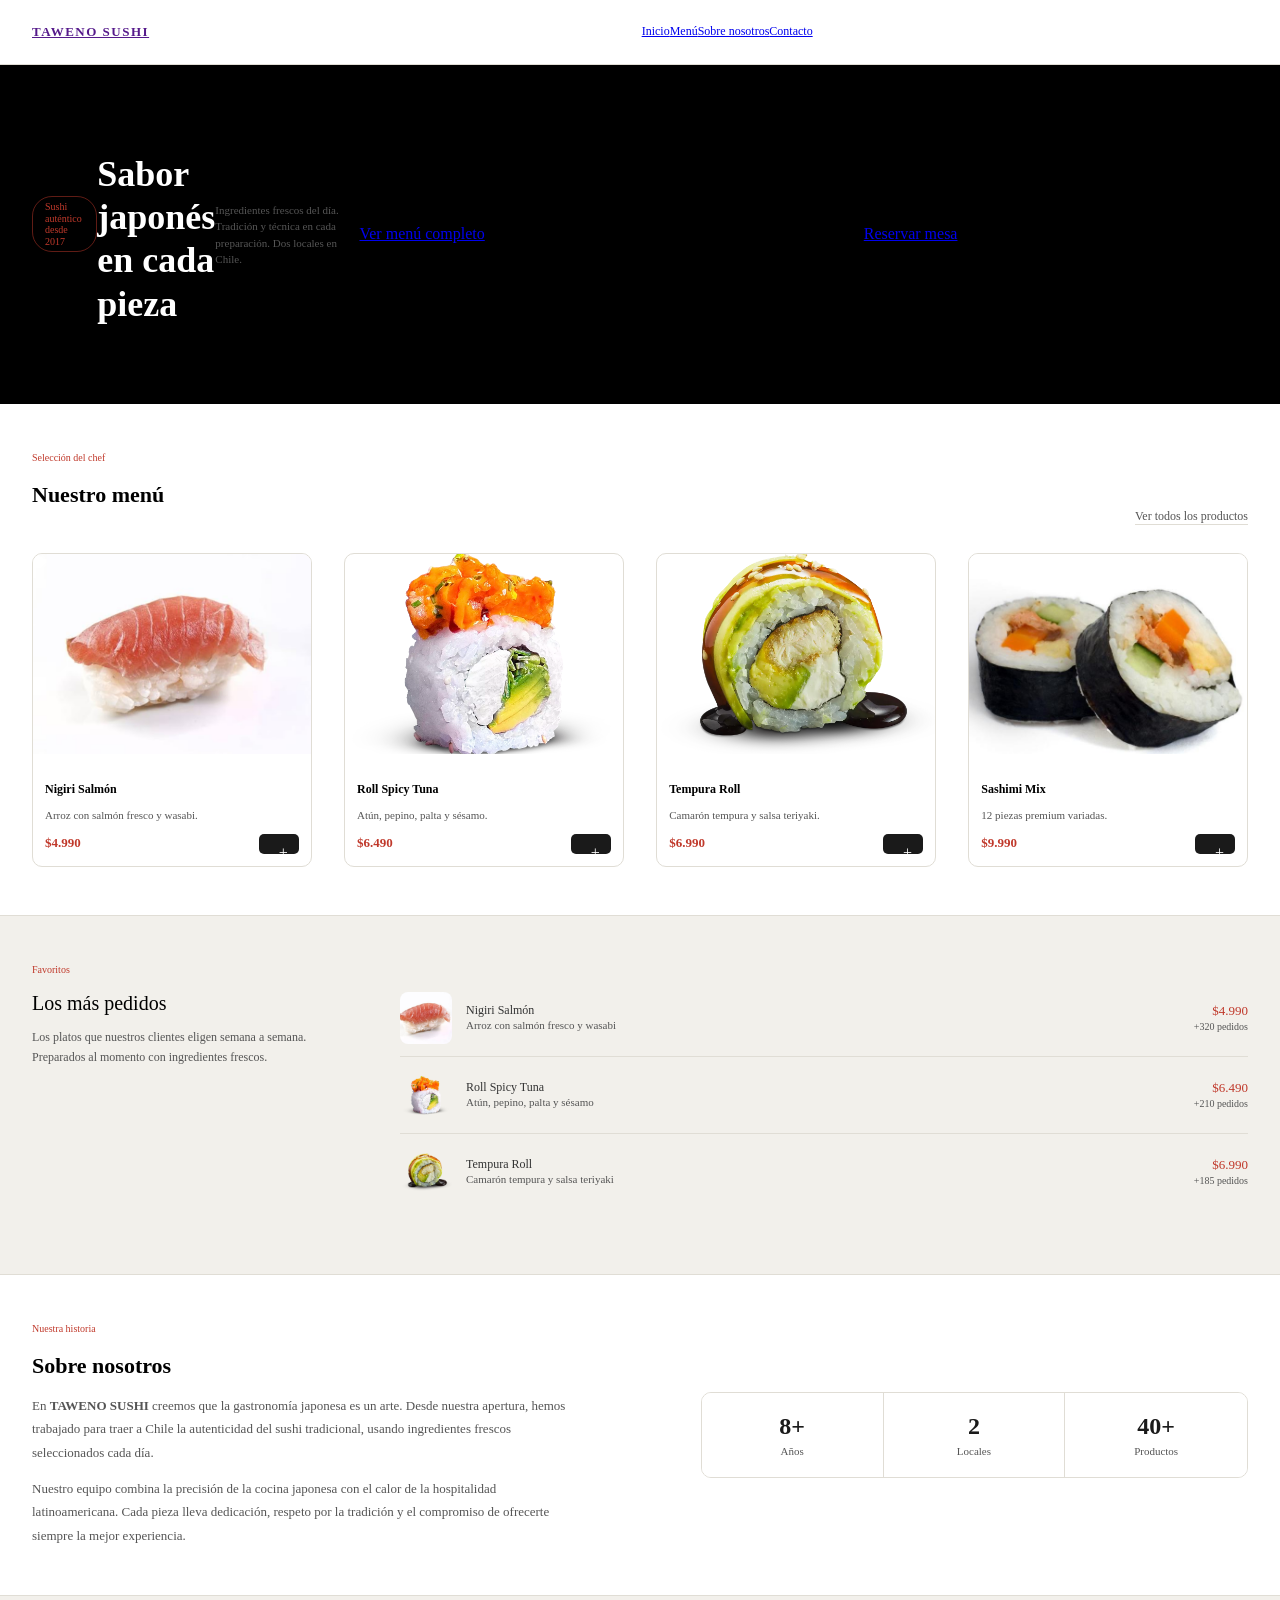
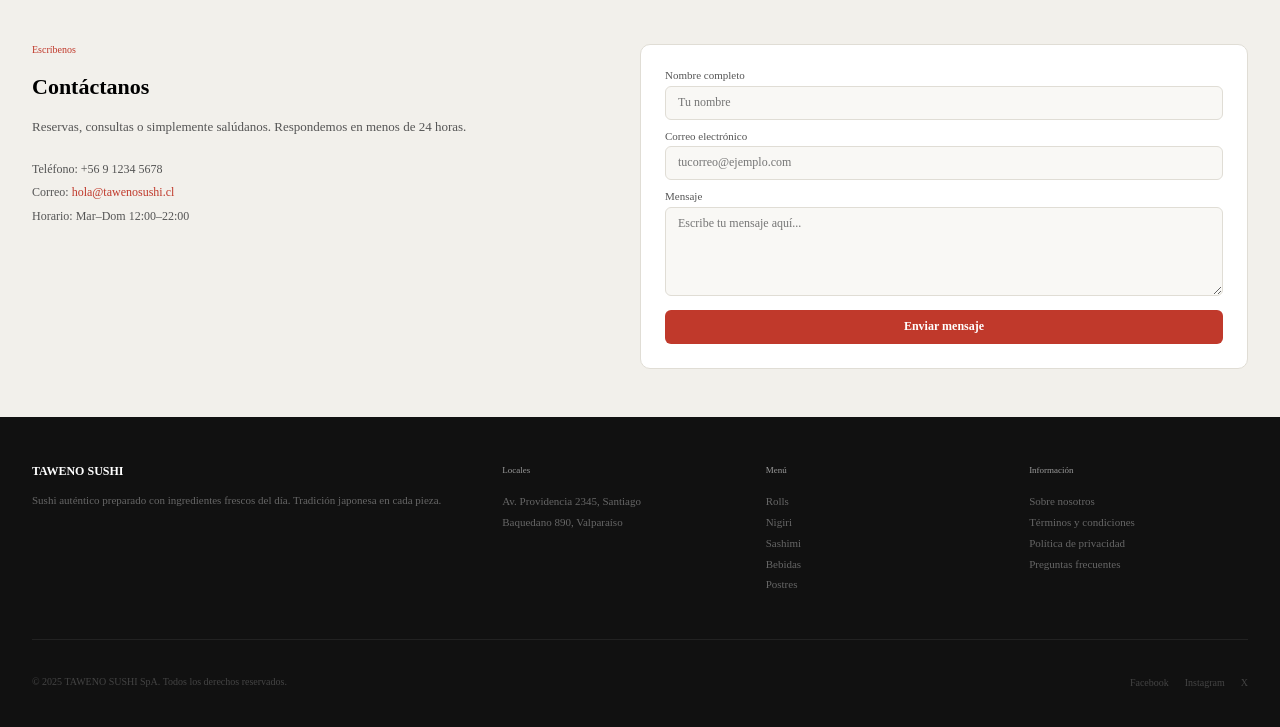
<file: evaluacion-p2026--mgallardo-feat/tawenosushi/index.html>
<!DOCTYPE html>
<html lang="es">

<head>
  <meta charset="UTF-8">
  <meta name="viewport" content="width=device-width, initial-scale=1.0">
  <link rel="preconnect" href="https://fonts.googleapis.com">
  <link rel="preconnect" href="https://fonts.gstatic.com" crossorigin>
  <link href="https://fonts.googleapis.com/css2?family=Noto+Serif+JP:wght@400;500;700&display=swap" rel="stylesheet">
  <link rel="stylesheet" href="css/normalize.css">
  <link rel="stylesheet" href="css/styles.css">
  <!-- ===================== ACA TU LINK CSS ===================== -->
  <title>TAWENO SUSHI</title>
</head>

<body>
  <header class="contenedor">
  <!-- ===================== INICIO HEADER ===================== -->

    <nav class="navbar">
      <div class=titulo>
        <a href="">TAWENO SUSHI</a>
      </div>
        <ul class="enlaces">
          <li><a href="#">Inicio</a></li>
          <li><a href="#">Menú</a></li>
          <li><a href="#">Sobre nosotros</a></li>
          <li><a href="#">Contacto</a></li>
        </ul>
      <div class="reserva">
        <a href="#">Reservar</a>
      </div>
    </nav>
  
    <div class="heroe">
      <span class="upper">Sushi auténtico desde 2017</span>
      <h1 class="slogan">Sabor japonés<br><span class="slogan">en cada pieza</span></h1>
      <p class="descripcion">Ingredientes frescos del día. Tradición y técnica en cada preparación. Dos locales en Chile.</p>
      <a class="contenedor" class="boton1" href="#">Ver menú completo</a>
      <a class="contenedor" class="boton2" href="#">Reservar mesa</a>
    </div>
  </header>
<body>
  <!-- ===================== FIN HEADER ===================== -->


  <!-- ===================== INICIO NUESTRO MENÚ ===================== -->
<main>
    <section class="seccion-menu">
        
        <!-- Encabezado de la sección -->
        <div class="encabezado-menu">
            <div class="titulos">
                <span class="etiqueta-superior">Selección del chef</span>
                <h2>Nuestro menú</h2>
            </div>
            <a href="#" class="enlace-ver-todos">Ver todos los productos</a>
        </div>

        <!-- Fila de tarjetas -->
        <div class="fila-tarjetas">
            
            <div class="tarjeta-producto">
                <img src="img/sushi1.jpg" alt="Nigiri Salmón">
                <div class="card-info">
                    <h3>Nigiri Salmón</h3>
                    <p class="descripcion">Arroz con salmón fresco y wasabi.</p>
                    <div class="tarjeta-pie">
                        <span class="precio">$4.990</span>
                        <button type="button" class="boton-agregar">+</button>
                    </div>
                </div>
            </div>

            <div class="tarjeta-producto">
                <img src="img/sushi2.jpg" alt="Roll Spicy Tuna">
                <div class="card-info">
                    <h3>Roll Spicy Tuna</h3>
                    <p class="descripcion">Atún, pepino, palta y sésamo.</p>
                    <div class="tarjeta-pie">
                        <span class="precio">$6.490</span>
                        <button type="button" class="boton-agregar">+</button>
                    </div>
                </div>
            </div>

            <div class="tarjeta-producto">
                <img src="img/sushi3.jpg" alt="Tempura Roll">
                <div class="card-info">
                    <h3>Tempura Roll</h3>
                    <p class="descripcion">Camarón tempura y salsa teriyaki.</p>
                    <div class="tarjeta-pie">
                        <span class="precio">$6.990</span>
                        <button type="button" class="boton-agregar">+</button>
                    </div>
                </div>
            </div>

            <div class="tarjeta-producto ultima-tarjeta">
                <img src="img/sushi4.jpg" alt="Sashimi Mix">
                <div class="card-info">
                    <h3>Sashimi Mix</h3>
                    <p class="descripcion">12 piezas premium variadas.</p>
                    <div class="tarjeta-pie">
                        <span class="precio">$9.990</span>
                        <button type="button" class="boton-agregar">+</button>
                    </div>
                </div>
            </div>

        </div>
    </section>
</main>
  <!-- ===================== FIN NUESTRO MENÚ ===================== -->


  <!-- ===================== INICIO LOS MÁS PEDIDOS ===================== -->

  <section class="seccion-mas-pedidos">
    <div class="encabezado-pedidos">
        <span class="etiqueta-superior">Favoritos</span>
        <h2>Los más pedidos</h2>
        <p class="descripcion-pedidos">Los platos que nuestros clientes eligen semana a semana. Preparados al momento con ingredientes frescos.</p>
    </div>

    <ul class="lista-pedidos">
        <!-- Ítem 1 -->
        <li class="item-pedido">
            <img src="img/sushi1.jpg" alt="Miniatura Nigiri Salmón">
            <div class="info-pedido">
                <span class="nombre-pedido">Nigiri Salmón</span>
                <small class="detalle-pedido">Arroz con salmón fresco y wasabi</small>
            </div>
            <div class="precio-pedido">
                <span class="precio">$4.990</span>
                <small class="cantidad-pedidos">+320 pedidos</small>
            </div>
        </li>
        
        <!-- Ítem 2 -->
        <li class="item-pedido">
            <img src="img/sushi2.jpg" alt="Miniatura Roll Spicy Tuna">
            <div class="info-pedido">
                <span class="nombre-pedido">Roll Spicy Tuna</span>
                <small class="detalle-pedido">Atún, pepino, palta y sésamo</small>
            </div>
            <div class="precio-pedido">
                <span class="precio">$6.490</span>
                <small class="cantidad-pedidos">+210 pedidos</small>
            </div>
        </li>
        
        <!-- Ítem 3 -->
        <li class="item-pedido">
            <img src="img/sushi3.jpg" alt="Miniatura Tempura Roll">
            <div class="info-pedido">
                <span class="nombre-pedido">Tempura Roll</span>
                <small class="detalle-pedido">Camarón tempura y salsa teriyaki</small>
            </div>
            <div class="precio-pedido">
                <span class="precio">$6.990</span>
                <small class="cantidad-pedidos">+185 pedidos</small>
            </div>
        </li>
    </ul>
</section>

  <!-- ===================== FIN LOS MÁS PEDIDOS ===================== -->


  <!-- ===================== INICIO SOBRE NOSOTROS ===================== -->

  <section class="seccion-sobre-nosotros">

    <div class="columna-texto">
        <span class="etiqueta-superior">Nuestra historia</span>
        <h2>Sobre nosotros</h2>
        <p>En <strong>TAWENO SUSHI</strong> creemos que la gastronomía japonesa es un arte. Desde nuestra apertura, hemos trabajado para traer a Chile la autenticidad del sushi tradicional, usando ingredientes frescos seleccionados cada día.</p>
        <p>Nuestro equipo combina la precisión de la cocina japonesa con el calor de la hospitalidad latinoamericana. Cada pieza lleva dedicación, respeto por la tradición y el compromiso de ofrecerte siempre la mejor experiencia.</p>
    </div>

    <div class="panel-estadisticas">
        
        <div class="item-estadistica">
            <span class="numero-stat">8+</span>
            <span class="etiqueta-stat">Años</span>
        </div>

        <div class="item-estadistica">
            <span class="numero-stat">2</span>
            <span class="etiqueta-stat">Locales</span>
        </div>

        <div class="item-estadistica">
            <span class="numero-stat">40+</span>
            <span class="etiqueta-stat">Productos</span>
        </div>

    </div>

</section>

  <!-- ===================== FIN SOBRE NOSOTROS ===================== -->


  <!-- ===================== INICIO CONTACTO ===================== -->

  <section class="seccion-contacto">
    
    <div class="columna-informacion">
        <span class="etiqueta-superior">Escríbenos</span>
        <h2>Contáctanos</h2>
        <p>Reservas, consultas o simplemente salúdanos. Respondemos en menos de 24 horas.</p>
        
        <ul class="lista-datos">
            <li>Teléfono: +56 9 1234 5678</li>
            <li>Correo: <a href="mailto:hola@tawenosushi.cl" class="enlace-correo">hola@tawenosushi.cl</a></li>
            <li>Horario: Mar–Dom 12:00–22:00</li>
        </ul>
    </div>

    <div class="tarjeta-formulario">
        <form action="#" method="post" class="formulario-contacto">
            
            <div class="grupo-campo">
                <label for="nombre">Nombre completo</label>
                <input type="text" id="nombre" name="nombre" placeholder="Tu nombre" required>
            </div>

            <div class="grupo-campo">
                <label for="email">Correo electrónico</label>
                <input type="email" id="email" name="email" placeholder="tucorreo@ejemplo.com" required>
            </div>

            <div class="grupo-campo">
                <label for="mensaje">Mensaje</label>
                <textarea id="mensaje" name="mensaje" rows="5" placeholder="Escribe tu mensaje aquí..." required></textarea>
            </div>

            <button type="submit" class="boton-enviar">Enviar mensaje</button>
            
        </form>
    </div>

</section>

  <!-- ===================== FIN CONTACTO ===================== -->


  <!-- ===================== INICIO FOOTER ===================== -->

<footer class="footer-principal">
    
    <div class="footer-columnas">
        
        <div class="columna-marca">
            <h3>TAWENO SUSHI</h3>
            <p>Sushi auténtico preparado con ingredientes frescos del día. Tradición japonesa en cada pieza.</p>
        </div>

        <div class="columna-nav">
            <h4>Locales</h4>
            <ul>
                <li>Av. Providencia 2345, Santiago</li>
                <li>Baquedano 890, Valparaíso</li>
            </ul>
        </div>

        <div class="columna-nav">
            <h4>Menú</h4>
            <ul>
                <li>Rolls</li>
                <li>Nigiri</li>
                <li>Sashimi</li>
                <li>Bebidas</li>
                <li>Postres</li>
            </ul>
        </div>

        <div class="columna-nav">
            <h4>Información</h4>
            <ul>
                <li><a href="#">Sobre nosotros</a></li>
                <li><a href="#">Términos y condiciones</a></li>
                <li><a href="#">Política de privacidad</a></li>
                <li><a href="#">Preguntas frecuentes</a></li>
            </ul>
        </div>

    </div>

    <div class="footer-inferior">
        <p class="copyright">© 2025 TAWENO SUSHI SpA. Todos los derechos reservados.</p>
        <ul class="lista-redes">
            <li><a href="#">Facebook</a></li>
            <li><a href="#">Instagram</a></li>
            <li><a href="#">X</a></li>
        </ul>
    </div>

</footer>

  <!-- ===================== FIN FOOTER ===================== -->

</body>

</html>
</file>
<file: evaluacion-p2026--mgallardo-feat/tawenosushi/css/styles.css>
/* =====================================================
   styles.css — TAWENO SUSHI
   Completa los estilos según el mockup adjunto
   ===================================================== */

/* Reset base */
html {
  box-sizing: border-box;
  font-size: 62.5%;
}

*,
*::before,
*::after {
  box-sizing: inherit;
}

img {
  max-width: 100%;
}

/* Tu código va aquí */
body {
  font-size: 1.6rem;
}

.navbar {
  background-color: #ffffff;
  display: flex;
  justify-content: space-between;
  align-items: center;
  height: 5.2rem;
  padding: 3.2rem 3.2rem;
  border-bottom: 0.1rem solid #e0ddd5;
}

.contenedor {
  width: 140rem;
  margin: auto;
}

.titulo {
  color: #1a1a1a;
  font-size: 1.3rem;
  font-weight: bold;
  letter-spacing: 0.15rem;
}

.reserva {
  background-color: #c0392b;
  color: #ffffff;
  font-size: 1.1rem;
  font-weight: bold;
  padding: 0.6rem 1.6rem;
  border-radius: 0.6rem;
  list-style: none;
}

.enlaces {
  display: flex;
  align-items: center;
  justify-content: center;
  margin-right: 2.8rem;
  font-size: 1.2rem;
  list-style: none;
  color: #555555;
}

.heroe{
  background-color: #000000;
  padding-top: 6.4rem;
  padding-bottom: 6.4rem;
  padding-right: 3.2rem;
  padding-left: 3.2rem;
  display: flex;
  align-items: center;
  flex-basis: 50%;
}

.upper{
  color: #c0392b;
  border: 0.1rem solid rgba(192,57,43,0.5);
  font-size: 1rem;
  padding: 0.4rem 1.2rem;
  border-radius: 2rem;
  margin-bottom: 2rem;
}

.slogan{
  color: #ffffff;
  font-size: 3.6rem;
  font-weight: bold;
  line-height: 1.2;
  margin-bottom: 1.4rem ;
}

.descripcion {
  color: #888888;
  font-size: 1.3rem;
  line-height: 1.8;
  max-width: 34rem;
  margin-bottom: 2.8rem;
}

.boton1{
  background-color: #c0392b;
  color: #ffffff;
  font-size:1.2rem ;
  font-weight:bold ;
  padding: 1.2rem 2.2rem;
  border-radius:0.6rem ;
  background:#a93226;
}

.boton2{
  background-color: transparent;
  border: 0.1rem solid rgba(255, 255, 255, 0.2);
  color: #cccccc;
  font-size:1.2rem ;
  padding:1rem 1.8rem ;
  border-radius:0.6rem ;
}

.menu-principal{
  display: flex;
  align-items: flex-end;
  justify-content: space-between;
  margin-bottom: 2.8rem;
  color: #c0392b;
  font-size: 1rem;
  margin-bottom: 0.6rem;
  
}

.seccion-menu {
    background-color: #ffffff;
    padding: 4.8rem 3.2rem;
}

/* --- Encabezado de la sección --- */
.encabezado-menu {
    display: flex;
    align-items: flex-end;
    justify-content: space-between;
    margin-bottom: 2.8rem;
}

.etiqueta-superior {
    color: #c0392b;
    font-size: 1rem;
    margin-bottom: 0.6rem;
    display: block; 
}

.encabezado-menu h2 {
    font-size: 2.2rem;
    font-weight: bold;
}

.enlace-ver-todos {
    color: #555555;
    font-size: 1.2rem;
    border-bottom: 0.1rem solid #e0ddd5;
    text-decoration: none; 
}

.enlace-ver-todos:hover {
    color: #c0392b;
    border-color: #c0392b;
}


.fila-tarjetas {
    display: flex;
    align-items: stretch;
    justify-content: space-between;
}


.tarjeta-producto {
    
    flex-basis: 23%; 
    background-color: #ffffff;
    border: 0.1rem solid #e0ddd5;
    border-radius: 1rem;
    overflow: hidden; 
    margin-right: 1.5rem; 
}


.ultima-tarjeta {
    margin-right: 0;
}

.tarjeta-producto img {
    height: 20rem;
    width: 100%;
    object-fit: cover;
}


.card-info {
    padding: 1.2rem;
}

.card-info h3 {
    font-size: 1.2rem;
    font-weight: bold;
    margin-bottom: 0.4rem;
}

.descripcion {
    font-size: 1.1rem;
    color: #555555;
    line-height: 1.5;
    margin-bottom: 1rem;
}


.tarjeta-pie {
    display: flex;
    align-items: center;
    justify-content: space-between;
}

.precio {
    color: #c0392b;
    font-size: 1.3rem;
    font-weight: bold;
}

.boton-agregar {
    background-color: #1a1a1a;
    color: #ffffff;
    width: 2rem;
    height: 2rem;
    border-radius: 0.5rem;
    border: none;
    cursor: pointer;
}

.boton-agregar:hover {
    background-color: #c0392b;
}




.seccion-mas-pedidos {
    background-color: #f2f0eb;
    padding: 4.8rem 3.2rem;
    border-top: 0.1rem solid #e0ddd5;
    border-bottom: 0.1rem solid #e0ddd5;
    display: flex;
    align-items: flex-start;
    justify-content: flex-start;
}


.encabezado-pedidos {
    flex-basis: 28rem;
    flex-shrink: 0; 
    margin-right: 4.8rem;
}

.encabezado-pedidos .etiqueta-superior {
    color: #c0392b;
    font-size: 1rem;
    display: block;
    margin-bottom: 0.5rem;
}

.encabezado-pedidos h2 {
    font-size: 2rem;
    font-weight: 500;
    margin-bottom: 1rem;
}

.descripcion-pedidos {
    font-size: 1.2rem;
    color: #555555;
    line-height: 1.7;
}


.lista-pedidos {
    flex: 1; 
    list-style: none; 
}


.item-pedido {
    display: flex;
    align-items: center;
    padding-top: 1.2rem;
    padding-bottom: 1.2rem;
    border-bottom: 0.1rem solid #e0ddd5;
}


.item-pedido:last-child {
    border-bottom: none;
}

/* --- Imagen del producto --- */
.item-pedido img {
    width: 5.2rem;
    height: 5.2rem;
    object-fit: cover;
    border-radius: 0.8rem;
    margin-right: 1.4rem;
}

.info-pedido {
    display: flex;
    flex-direction: column; 
}

.nombre-pedido {
    font-size: 1.2rem;
    font-weight: 500;
    color: #333333;
}

.detalle-pedido {
    font-size: 1.1rem;
    color: #555555;
    margin-top: 0.2rem;
}


.precio-pedido {
    margin-left: auto; 
    text-align: right;
    display: flex;
    flex-direction: column;
}

.precio-pedido .precio {
    color: #c0392b;
    font-size: 1.3rem;
    font-weight: 500;
}

.cantidad-pedidos {
    font-size: 1rem;
    color: #555555;
    margin-top: 0.2rem;
}


.seccion-sobre-nosotros {
    background-color: #ffffff;
    padding: 4.8rem 3.2rem;
    display: flex;
    align-items: center;
    justify-content: space-between;
}


.columna-texto {
    flex-basis: 45%;
}

.columna-texto .etiqueta-superior {
    color: #c0392b;
    font-size: 1rem;
    margin-bottom: 0.6rem;
    display: block; 
}

.columna-texto h2 {
    font-size: 2.2rem;
    font-weight: bold;
    margin-bottom: 1.6rem;
}

.columna-texto p {
    font-size: 1.3rem;
    color: #555555;
    line-height: 1.8;
    margin-bottom: 1.2rem;
}


.columna-texto p:last-child {
    margin-bottom: 0;
}


.panel-estadisticas {
    flex-basis: 45%;
    border: 0.1rem solid #e0ddd5;
    border-radius: 1rem;
    display: flex;
    align-items: stretch; 
    justify-content: space-between;
    overflow: hidden; 
}


.item-estadistica {
    flex-basis: 33.33%;
    background-color: #ffffff;
    padding: 2rem 1.6rem;
    text-align: center;
    border-right: 0.1rem solid #e0ddd5;
}


.item-estadistica:last-child {
    border-right: none;
}

.numero-stat {
    font-size: 2.4rem;
    font-weight: bold;
    color: #1a1a1a;
    display: block; 
}

.etiqueta-stat {
    font-size: 1.1rem;
    color: #555555;
    margin-top: 0.4rem;
    display: block;
}


.seccion-contacto {
    background-color: #f2f0eb;
    padding: 4.8rem 3.2rem;
    border-top: 0.1rem solid #e0ddd5;
    display: flex;
    align-items: flex-start;
    justify-content: space-between;
}


.columna-informacion {
    flex-basis: 40%;
}

.columna-informacion .etiqueta-superior {
    color: #c0392b;
    font-size: 1rem;
    display: block;
}

.columna-informacion h2 {
    font-size: 2.2rem;
    font-weight: bold;
    margin-bottom: 1.6rem;
}

.columna-informacion p {
    font-size: 1.3rem;
    color: #555555;
    line-height: 1.8;
    margin-bottom: 2.4rem;
}


.lista-datos {
    display: flex;
    flex-direction: column;
    list-style: none; 
    padding: 0;
}

.lista-datos li {
    margin-bottom: 1rem;
    font-size: 1.2rem;
    color: #555555;
}

.enlace-correo {
    color: #c0392b;
    text-decoration: none;
}


.tarjeta-formulario {
    flex-basis: 50%;
    background-color: #ffffff;
    border: 0.1rem solid #e0ddd5;
    border-radius: 1rem;
    padding: 2.4rem;
}

.formulario-contacto {
    display: flex;
    flex-direction: column;
}


.grupo-campo {
    margin-bottom: 1rem;
    display: flex;
    flex-direction: column;
}


.grupo-campo label {
    font-size: 1.1rem;
    color: #555555;
    margin-bottom: 0.4rem;
}

.grupo-campo input,
.grupo-campo textarea {
    background-color: #f9f8f5;
    border: 0.1rem solid #e0ddd5;
    border-radius: 0.6rem;
    padding: 0.9rem 1.2rem;
    font-size: 1.2rem;
    width: 100%;
    font-family: inherit; 
}


.boton-enviar {
    background-color: #c0392b;
    color: #ffffff;
    font-size: 1.2rem;
    font-weight: bold;
    padding: 1rem;
    border: none;
    border-radius: 0.6rem;
    width: 100%;
    margin-top: 0.4rem;
    cursor: pointer;
}


.footer-principal {
    background-color: #111111;
    padding: 3.6rem 3.2rem 2rem;
}


.footer-principal ul {
    list-style: none;
    padding: 0;
}


.footer-columnas {
    display: flex;
    align-items: flex-start;
    justify-content: space-between;
    margin-bottom: 2.8rem;
}


.columna-marca {
    flex-basis: 35%;
}

.columna-marca h3 {
    color: #ffffff;
    font-size: 12rem; 
    font-size: 1.2rem;
    font-weight: bold;
    margin-bottom: 1.2rem;
}

.columna-marca p {
    color: #666666;
    font-size: 1.1rem;
    line-height: 1.9;
}


.columna-nav {
    flex-basis: 18%; 
}

.columna-nav h4 {
    color: #999999;
    font-size: 0.9rem;
    font-weight: 500;
    margin-bottom: 1.2rem;
}

.columna-nav li {
    font-size: 1.1rem;
    color: #666666;
    line-height: 1.9;
}

.columna-nav a {
    color: #666666;
    text-decoration: none; 
}

.columna-nav a:hover {
    color: #ffffff; 
}


.footer-inferior {
    border-top: 0.1rem solid #222222;
    padding-top: 1.6rem;
    display: flex;
    align-items: center;
    justify-content: space-between;
}


.copyright {
    font-size: 1rem;
    color: #444444;
}


.lista-redes {
    display: flex;
}


.lista-redes li {
    margin-right: 1.6rem;
}

.lista-redes li:last-child {
    margin-right: 0; 
}

.lista-redes a {
    font-size: 1rem;
    color: #444444;
    text-decoration: none;
}

.lista-redes a:hover {
    color: #c0392b; 
}
</file>
